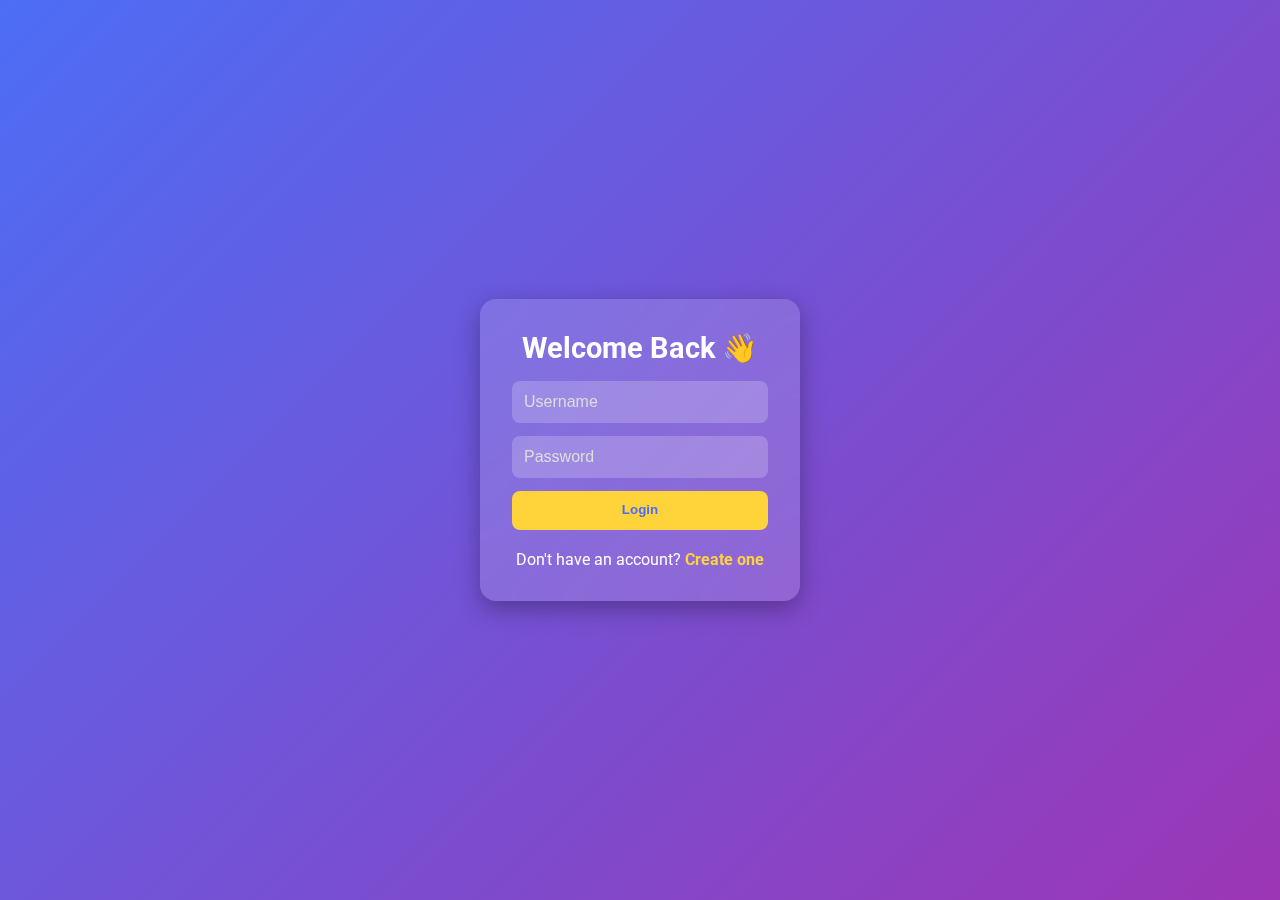
<file: index.html>
<!DOCTYPE html>
<html lang="en">
<head>
  <meta charset="UTF-8" />
  <title>Login Page</title>
  <link rel="stylesheet" href="style.css" />
  <link rel="preconnect" href="https://fonts.googleapis.com">
  <link href="https://fonts.googleapis.com/css2?family=Roboto:wght@400;700&display=swap" rel="stylesheet">
</head>
<body>
  <div class="container">
    <h1>Welcome Back 👋</h1>
    <form id="loginForm">
      <input type="text" id="username" placeholder="Username" required />
      <input type="password" id="password" placeholder="Password" required />
      <button type="submit">Login</button>
      <p id="message"></p>
    </form>
    <p>Don't have an account? <a href="#" id="createAccount">Create one</a></p>
  </div>

  <script src="index.js"></script>
</body>
</html>
</file>
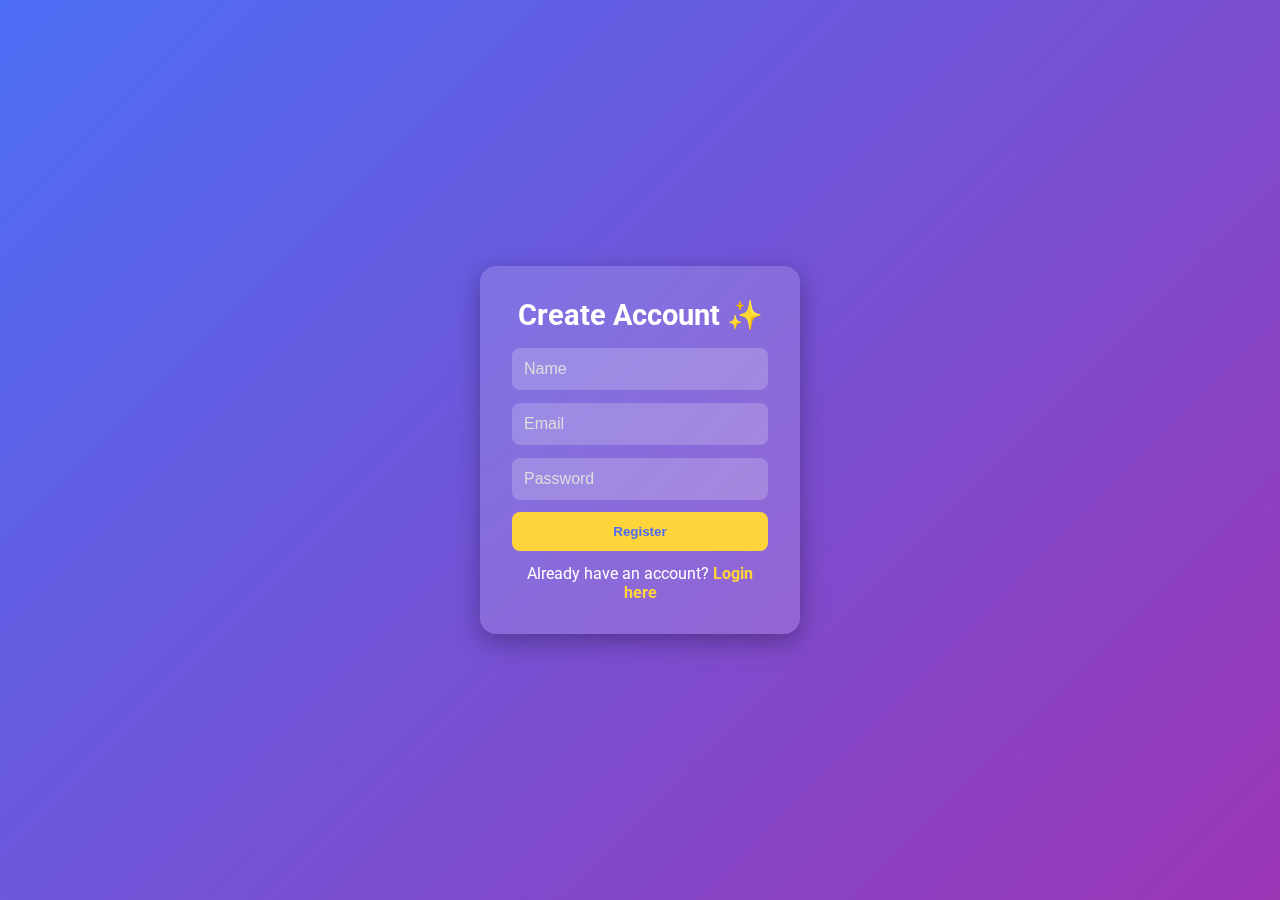
<file: register.html>
<!DOCTYPE html>
<html lang="en">
<head>
  <meta charset="UTF-8" />
  <title>Register</title>
  <link rel="stylesheet" href="style.css" />
  <link rel="preconnect" href="https://fonts.googleapis.com">
  <link href="https://fonts.googleapis.com/css2?family=Roboto:wght@400;700&display=swap" rel="stylesheet">
</head>
<body>
  <div class="container">
    <h1>Create Account ✨</h1>
    <form id="registerForm">
      <input type="text" id="name" placeholder="Name" required />
      <input type="email" id="email" placeholder="Email" required />
      <input type="password" id="password" placeholder="Password" required />
      <button type="submit">Register</button>
      <p id="registerMessage"></p>
    </form>
    <p>Already have an account? <a href="index.html">Login here</a></p>
  </div>

  <script src="register.js"></script>
</body>
</html>
</file>
<file: style.css>
/* Reset default margins/padding */
* {
  margin: 0;
  padding: 0;
  box-sizing: border-box;
}

body {
  font-family: 'Roboto', sans-serif;
  background: linear-gradient(135deg, #4c6ef5, #9c36b5);
  color: #fff;
  display: flex;
  justify-content: center;
  align-items: center;
  height: 100vh;
}

.container {
  background: rgba(255, 255, 255, 0.15);
  padding: 2rem;
  border-radius: 1rem;
  box-shadow: 0 8px 25px rgba(0, 0, 0, 0.3);
  width: 320px;
  backdrop-filter: blur(10px);
  text-align: center;
}

h1 {
  margin-bottom: 1rem;
  font-size: 1.8rem;
  font-weight: 700;
}

form {
  display: flex;
  flex-direction: column;
  align-items: center;
  gap: 0.8rem;
}

input {
  width: 100%;
  padding: 0.75rem;
  border: none;
  border-radius: 0.5rem;
  background: rgba(255, 255, 255, 0.2);
  color: #fff;
  font-size: 1rem;
  outline: none;
}

input::placeholder {
  color: #ddd;
}

button {
  width: 100%;
  padding: 0.75rem;
  background: #ffd43b;
  color: #4c6ef5;
  border: none;
  border-radius: 0.5rem;
  cursor: pointer;
  font-weight: bold;
  transition: background 0.3s;
}

button:hover {
  background: #ffe066;
}

a {
  color: #ffd43b;
  text-decoration: none;
  font-weight: bold;
}

a:hover {
  text-decoration: underline;
}

#message {
  margin-top: 0.5rem;
  font-weight: bold;
}
</file>
